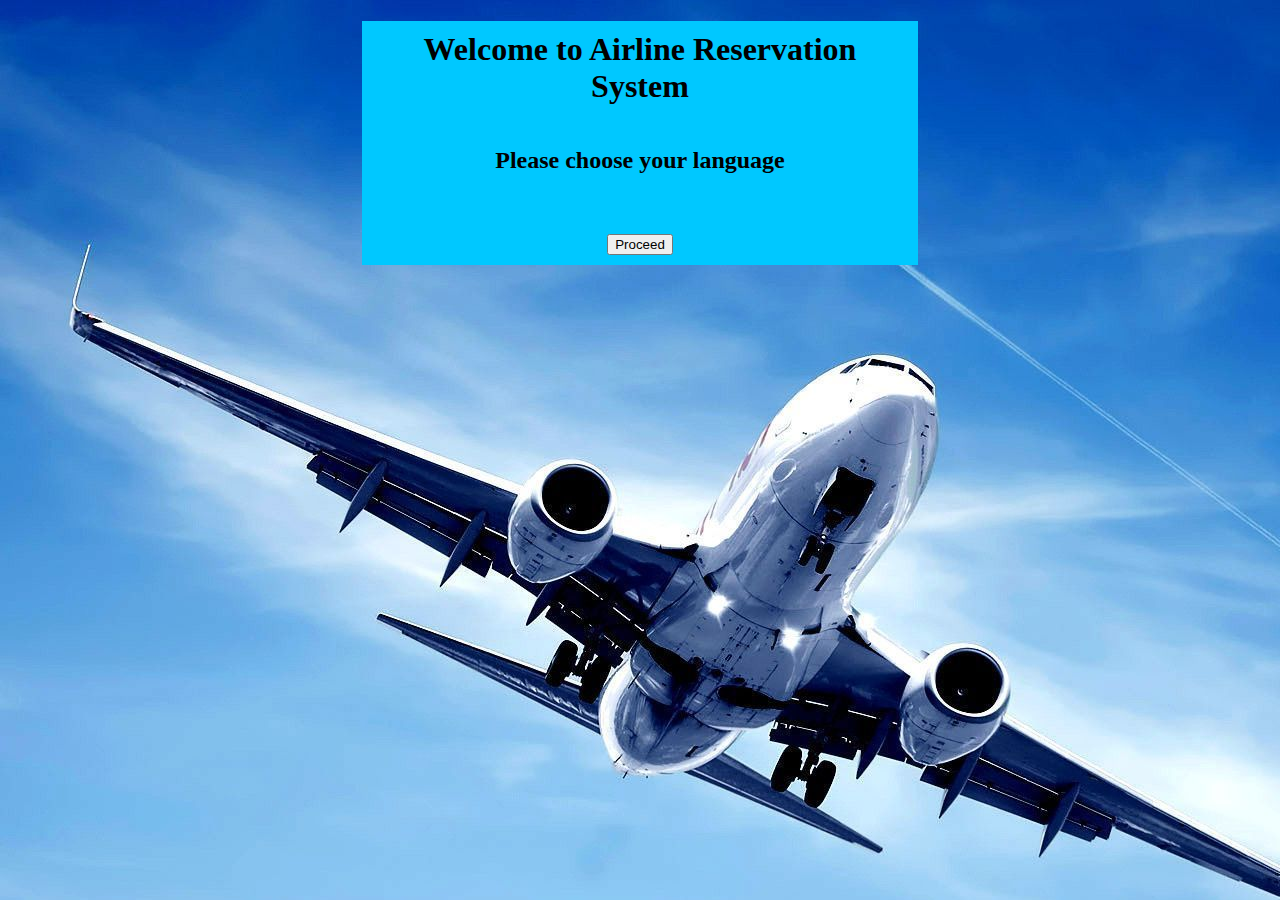
<file: airline reservation main/index.html>
<!DOCTYPE html>
<html lang="en">
<head>
    <meta charset="UTF-8">
    <meta http-equiv="X-UA-Compatible" content="IE=edge">
    <meta name="viewport" content="width=device-width, initial-scale=1.0">
    <title>Airline Reservation</title>
    <style>
        h1,h2,#google_translate_element,.proceed{
            text-align: center;
            padding:10px;
        }
        body{
            background-image: url('image/ASR8.jpg');
            height: 100%;
        }
        .section{
            text-align:center;
            background-color:rgb(0, 200, 255);
            margin-left: 28%;
            margin-right: 28%;
        }
    </style>
</head>
<body>
    <div class="section">
    <div>
    <h1>Welcome to Airline Reservation System</h1></div>
    <div><h2>Please choose your language</h2></div>
        <div id="google_translate_element"></div>
    <script src="https://translate.google.com/translate_a/element.js?cb=googleTranslateElementInit"></script>
    <script src="translate.js"></script>
    <div class="proceed">
    <button id="proceed" onclick="window.location.href='Userpage.html'">Proceed</button>
    </div>
</div>
</body>
</html>
</file>
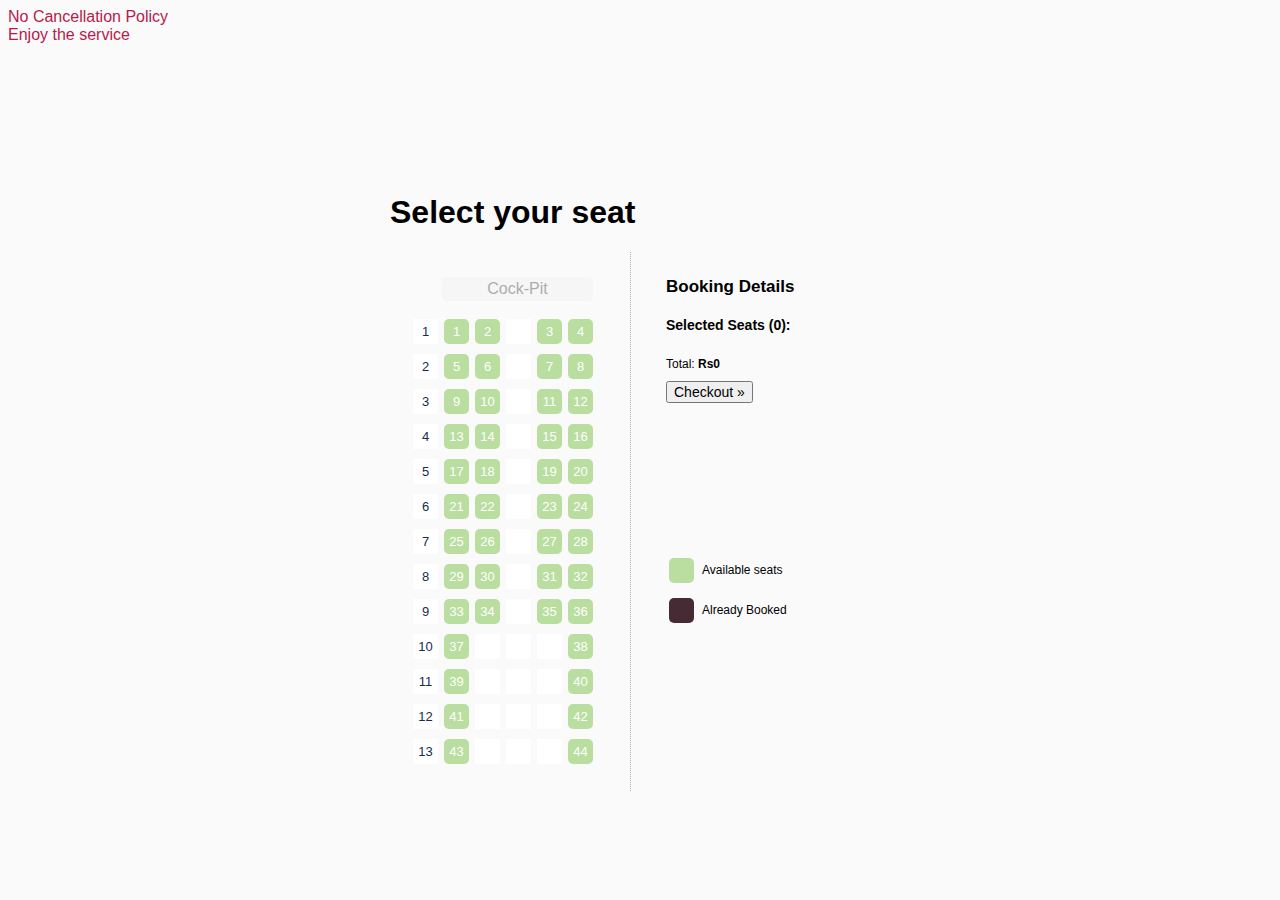
<file: airline reservation main/layout.html>
<!doctype html>
<html>
<head>
<meta charset="utf-8">
<meta http-equiv="X-UA-Compatible" content="IE=edge,chrome=1">
<meta name="viewport" content="width=device-width, initial-scale=1">
<title>Select your seat</title>
<link href="http://www.jqueryscript.net/css/jquerysctipttop.css" rel="stylesheet" type="text/css">
<link rel="stylesheet" type="text/css" href="layout.css">
<style>
	
body {
	font-family: 'Roboto', sans-serif;
  background-color:#fafafa;
}
a {
	color: #b71a4c;
}
.front-indicator {
	width: 145px;
	margin: 5px 32px 15px 32px;
	background-color: #f6f6f6;	
	color: #adadad;
	text-align: center;
	padding: 3px;
	border-radius: 5px;
}
.wrapper {
	width: 100%;
	text-align: center;
  margin-top:150px;
}
.container {
	margin: 0 auto;
	width: 500px;
	text-align: left;
}
.booking-details {
	float: left;
	text-align: left;
	margin-left: 35px;
	font-size: 12px;
	position: relative;
	height: 401px;
}
.booking-details h2 {
	margin: 25px 0 20px 0;
	font-size: 17px;
}
.booking-details h3 {
	margin: 5px 5px 0 0;
	font-size: 14px;
}
div.seatCharts-cell {
	color: #182C4E;
	height: 25px;
	width: 25px;
	line-height: 25px;
	
}
div.seatCharts-seat {
	color: #FFFFFF;
	cursor: pointer;	
}
div.seatCharts-row {
	height: 35px;
}
div.seatCharts-seat.available {
	background-color: #B9DEA0;

}
div.seatCharts-seat.available.first-class {
/* 	background: url(vip.png); */
	background-color: #3a78c3;
}
div.seatCharts-seat.focused {
	background-color: #76B474;
}
div.seatCharts-seat.selected {
	background-color: #E6CAC4;
}
div.seatCharts-seat.unavailable {
	background-color: #472B34;
}
div.seatCharts-container{
	border-right: 1px dotted #adadad;
	width: 200px;
	padding: 20px;
	float: left;
}
div.seatCharts-legend{
	padding-left: 0px;
	position: absolute;
	bottom: 16px;
}
ul.seatCharts-legendList{
	padding-left: 0px;
}
span.seatCharts-legendDescription{
	margin-left: 5px;
	line-height: 30px;
}
.checkout-button{
	display: block;
	margin: 10px 0;
	font-size: 14px;
}
#selected-seats{
	max-height: 90px;
	overflow-y: scroll;
	overflow-x: none;
	width: 170px;
}
.translate{
	z-index:1;
	position: absolute;
}
</style>
</head>

<body>
	<div id="translate">

	<div id="google_translate_element"></div>
	<script src="https://translate.google.com/translate_a/element.js?cb=googleTranslateElementInit"></script>
    <script src="translate.js"></script></div>
	<div id="jquery-script-menu">
<div class="jquery-script-center">
    <li><a>No Cancellation Policy</a></li>
    <li><a>Enjoy the service</a></li>
    </ul>  
<div class="jquery-script-ads"><script type="text/javascript"><!--
google_ad_client = "ca-pub-2783044520727903";
/* jQuery_demo */
google_ad_slot = "2780937993";
google_ad_width = 728;
google_ad_height = 90;
//-->
</script>
<script type="text/javascript"
src="http://pagead2.googlesyndication.com/pagead/show_ads.js">
</script></div>
<div class="jquery-script-clear"></div>
</div>
</div>
<form action="payment.php" method="post">
<div class="wrapper">
  <div class="container">
  <h1>Select your seat</h1>
    <div id="seat-map">
      <div class="front-indicator">Cock-Pit</div>
    </div>
    <div class="booking-details">
      <h2>Booking Details</h2>
      <h3> Selected Seats (<span id="counter">0</span>):</h3>
      <ul id="selected-seats">
      </ul>
      Total: <b>Rs<span id="total">0</span></b>
      <button class="checkout-button">Checkout &raquo;</button>
      <div id="legend"></div>
    </div>
  </div>
</div>
</form>
<script src="http://code.jquery.com/jquery-1.12.4.min.js"></script> 

<script src="layout.js"></script></div> 
<script>
			var firstSeatLabel = 1;
		
			$(document).ready(function() {
				var $cart = $('#selected-seats'),
					$counter = $('#counter'),
					$total = $('#total'),
					sc = $('#seat-map').seatCharts({
					map: [
						'ee_ee',
						'ee_ee',
						'ee_ee',
						'ee_ee',
						'ee_ee',
						'ee_ee',
						'ee_ee',
						'ee_ee',
						'ee_ee',
						'e___e',
						'e___e',
						'e___e',
						'e___e',
					],
					seats: {
						e: {
							price   : 100,
							classes : 'economy-class', //your custom CSS class
							category: 'Economy Class'
						}
					},
					naming : {
						top : false,
						getLabel : function (character, row, column) {
							return firstSeatLabel++;
						},
					},
					legend : {
						node : $('#legend'),
					    items : [
							[ 'e', 'available',   'Available seats'],
							[ 'f', 'unavailable', 'Already Booked']
					    ]					
					},
					click: function () {
						if (this.status() == 'available') {
							//let's create a new <li> which we'll add to the cart items
							$('<li>'+this.data().category+' Seat # '+this.settings.label+': <b>Rs'+this.data().price+'</b> <a href="#" class="cancel-cart-item">[cancel]</a></li>')
								.attr('id', 'cart-item-'+this.settings.id)
								.data('seatId', this.settings.id)
								.appendTo($cart);
							
							/*
							 * Lets update the counter and total
							 *
							 * .find function will not find the current seat, because it will change its stauts only after return
							 * 'selected'. This is why we have to add 1 to the length and the current seat price to the total.
							 */
							$counter.text(sc.find('selected').length+1);
							$total.text(recalculateTotal(sc)+this.data().price);
							
							return 'selected';
						} else if (this.status() == 'selected') {
							//update the counter
							$counter.text(sc.find('selected').length-1);
							//and total
							$total.text(recalculateTotal(sc)-this.data().price);
						
							//remove the item from our cart
							$('#cart-item-'+this.settings.id).remove();
						
							//seat has been vacated
							return 'available';
						} else if (this.status() == 'unavailable') {
							//seat has been already booked
							return 'unavailable';
						} else {
							return this.style();
						}
					}
				});

				//this will handle "[cancel]" link clicks
				$('#selected-seats').on('click', '.cancel-cart-item', function () {
					//let's just trigger Click event on the appropriate seat, so we don't have to repeat the logic here
					sc.get($(this).parents('li:first').data('seatId')).click();
				});		
		});

		function recalculateTotal(sc) {
			var total = 0;
		
			//basically find every selected seat and sum its price
			sc.find('selected').each(function () {
				total += this.data().price;
			});
			
			return total;
		}
		
		</script><script type="text/javascript">

  var _gaq = _gaq || [];
  _gaq.push(['_setAccount', 'UA-36251023-1']);
  _gaq.push(['_setDomainName', 'jqueryscript.net']);
  _gaq.push(['_trackPageview']);

  (function() {
    var ga = document.createElement('script'); ga.type = 'text/javascript'; ga.async = true;
    ga.src = ('https:' == document.location.protocol ? 'https://ssl' : 'http://www') + '.google-analytics.com/ga.js';
    var s = document.getElementsByTagName('script')[0]; s.parentNode.insertBefore(ga, s);
  })();

</script>
</body>
</html>
</file>
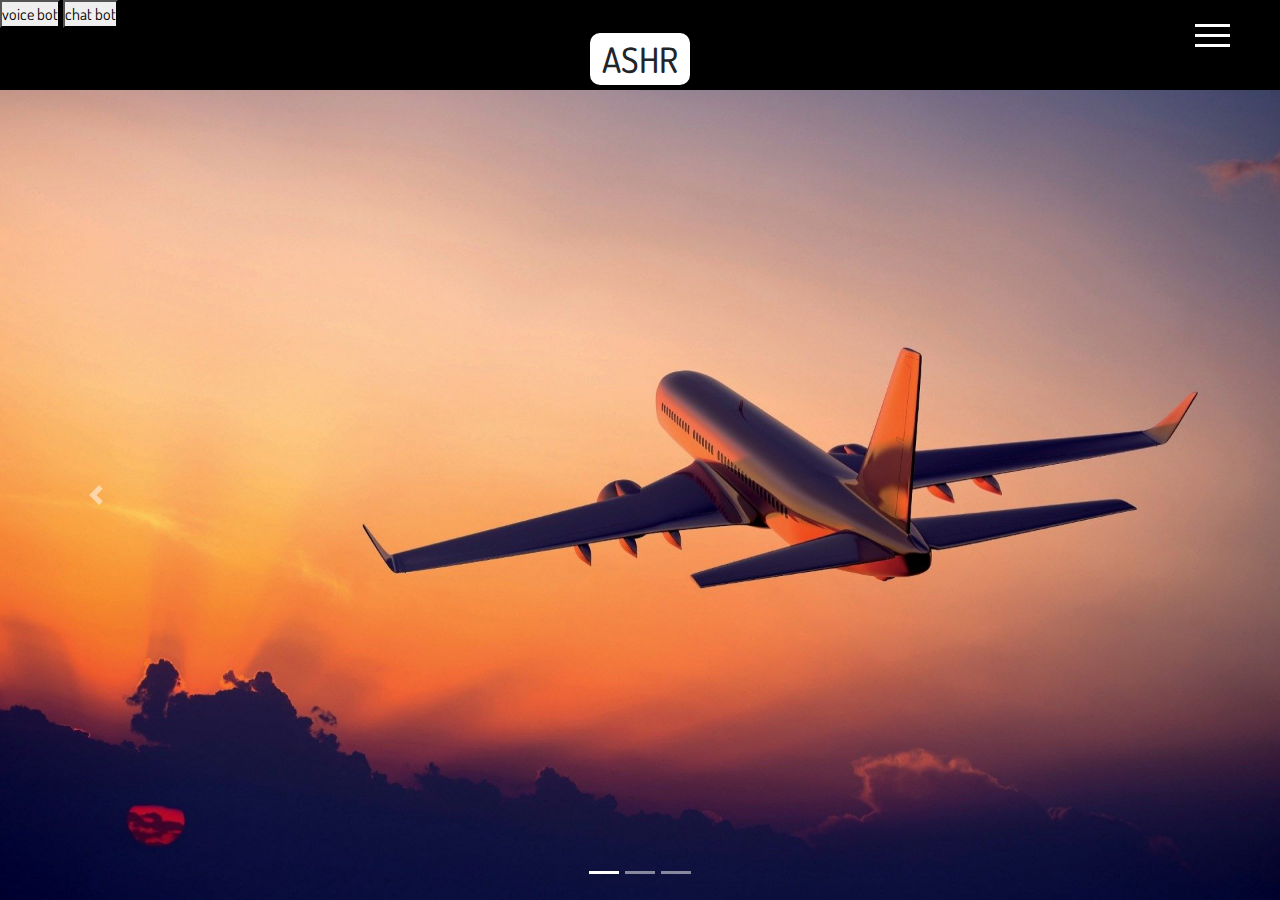
<file: airline reservation main/userpage.html>
<!DOCTYPE html>
<html lang="en">
  <head>
    <meta charset="UTF-8" />
    <meta name="viewport" content="width=device-width, initial-scale=1.0" />
    <meta http-equiv="X-UA-Compatible" content="ie=edge"/>
    <link href="https://fonts.googleapis.com/css?family=Dosis:300,400,700" rel="stylesheet"/>
    <link rel="stylesheet" type="text/css" href="styles.css">
    <link rel="stylesheet" href="https://maxcdn.bootstrapcdn.com/bootstrap/4.5.2/css/bootstrap.min.css">
    <title>User page</title>
    <style>
      *{
        margin:0;
        padding:0;
      }
      body{
        font-family: "Dosis", sans-serif;
        background-color: black;
      }
      .navbar{
        width:300px;
        height:100%;
        background-color:black;
        position:fixed;
        top:0;
        right:-300px;
        display:flex;
        justify-content: center;
        align-items: center;
        border-radius:20% 0 0 40%;
        transition: right 0.8s cubic-bezier(1, 0, 0, 1);
      }
      .change{
        right:0;
      }

      .hamburger-menu{
        width:35px;
        height:30px;  
        position:fixed;
        top:20px;
        right:50px;
        cursor:pointer;
        display:flex;
        flex-direction: column;
        justify-content: space-around;
      }

      .line{
        width:100%;
        height:3px;
        background-color:white;
        transition: all 0.8s;

      }

      .change .line-1{
        transform:rotateZ(-405deg) translate(-8px, 6px);
      }
      .change .line-2{
        opacity:0;
      }
       .change .line-3{
        transform:rotateZ(405deg) translate(-8px, -6px);
      }

      .nav-list{
        text-align:left;

      }

      .nav-item{
        list-style: none;
        margin:25px;
      }

      .nav-link{
        text-decoration: none;
        font-size: 22px;
        color: #eee;
        font-weight:500;
        letter-spacing: 1px;
        text-transform: uppercase;
        position:relative;
        padding:3px 0;
      }

      .nav-link::before,
      .nav-link::after{
        content: "";
        width:100%;
        height:2px;
        background-color:red;
        position:absolute;
        right:0;
        transform:scalex(0);
        transition:transform 0.5s;
      }
      .nav-link::after{
        bottom:0;
        transform-origin:right;
      }
      .nav-link::before{
        top:0;
        transform-origin:left;
      }
      .nav-link:hover::before,
      .nav-link:hover::after{
        transform: scalex(1);
      }
    </style>

  </head>
  <body><div class="translate">
    <div id="google_translate_element"></div>
    <script src="https://translate.google.com/translate_a/element.js?cb=googleTranslateElementInit"></script>
    <script src="translate.js"></script>
    <button>voice bot</button>
    <button id="chatbot">chat bot</button>

    <script src="voicebot.js"></script>
    <script src="chatbot.js"></script>

  </div>
    <nav>
      <div class="container">
        <h1 style="border:5px solid black; font-size: 35px; background-color:white; text-transform: uppercase; text-align: center; border-radius:15px; margin: 0px 500px 0px 500px; padding: 5px;">ASHR</h1>
      </div>
    </nav>
    <div id="demo" class="carousel slide" data-ride="carousel">

        <!-- Indicators -->
        <ul class="carousel-indicators">
          <li data-target="#demo" data-slide-to="0" class="active"></li>
          <li data-target="#demo" data-slide-to="1"></li>
          <li data-target="#demo" data-slide-to="2"></li>
        </ul>
        
        <!-- The slideshow -->
        <div class="carousel-inner">
          <div class="carousel-item active">
            <img src="image/ASR9.jpg" alt="Los Angeles" width="1100" height="500">
          </div>
          <div class="carousel-item">
            <img src="image/ASR12.jpg" alt="Chicago" width="1100" height="500">
          </div>
          <div class="carousel-item">
            <img src="image/ASR11.jpg" alt="New York" width="1100" height="500">
          </div>
        </div>
        <!-- Left and right controls -->
  <a class="carousel-control-prev" href="#demo" data-slide="prev">
    <span class="carousel-control-prev-icon"></span>
  </a>
      </div>
      <div class="container">
      <nav class="navbar">
        <div class="hamburger-menu">
          <div class="line line-1"></div>
          <div class="line line-2"></div>
          <div class="line line-3"></div>
        </div>

        <ul class="nav-list">
          <li class="nav-item">
            <a href="rprofile.php" class="nav-link">My Account</a>
          </li>
          <li class="nav-item">
            <a href="pnrinfo.php" class="nav-link">Add Bookings</a>
          </li>
           <li class="nav-item">
            <a href="bookings.php" class="nav-link">Seat Booking</a>
          </li>
          <li class="nav-item">
            <a href="bookings1.php" class="nav-link">Bookings Done</a>
          </li>
          <li class="nav-item">
            <a href="bookings2.php" class="nav-link">Bookings Boarded</a>
          </li>
           <li class="nav-item">
            <a href="logout.php" class="nav-link">LogOut</a>
          </li>
        </ul>
     </nav>
    </div>
    <script src="script.js"></script>
    <script src="https://ajax.googleapis.com/ajax/libs/jquery/3.5.1/jquery.min.js"></script>
    <script src="https://cdnjs.cloudflare.com/ajax/libs/popper.js/1.16.0/umd/popper.min.js"></script>
    <script src="https://maxcdn.bootstrapcdn.com/bootstrap/4.5.2/js/bootstrap.min.js"></script>
  </body>
</html>
</file>
<file: airline reservation main/layout.css>
/*div.seatCharts-container {
	min-width: 700px;
}*/
div.seatCharts-cell {

	height: 16px;
	width: 16px;
	margin: 3px;
	float: left;
	text-align: center;
	outline: none;
	font-size: 13px;
	line-height:16px;
	color: blue;

}
div.seatCharts-seat {
	background-color: green;
	color: white;
	-webkit-border-radius: 5px;
	-moz-border-radius: 5px;
	border-radius: 5px;
	cursor: default;
}
div.seatCharts-seat:focus {
	border: none;
}

.seatCharts-seat:focus {
	outline: none;
}


div.seatCharts-space {
	background-color: white;
}
div.seatCharts-row {
	height: 50px;
}

div.seatCharts-row:after {
	clear: both;
}

div.seatCharts-seat.selected {
	background-color: aqua;
}

div.seatCharts-seat.focused {
	background-color: #6db131;
}

div.seatCharts-seat.available {
	background-color: green;
}

div.seatCharts-seat.unavailable {
	background-color: red;
	cursor: not-allowed;
}

ul.seatCharts-legendList {
	list-style: none;
}
li.seatCharts-legendItem {
	margin-top: 10px;
	line-height: 2;
}
</file>
<file: airline reservation main/styles.css>
*{ margin:0; padding:0; box-sizing:border-box; }

 .carousel-inner img {
    width: 100%;
    height:90vh;
  }

  .aboutimg{
    width:100%;
    height:250px!important;
  }
</file>
